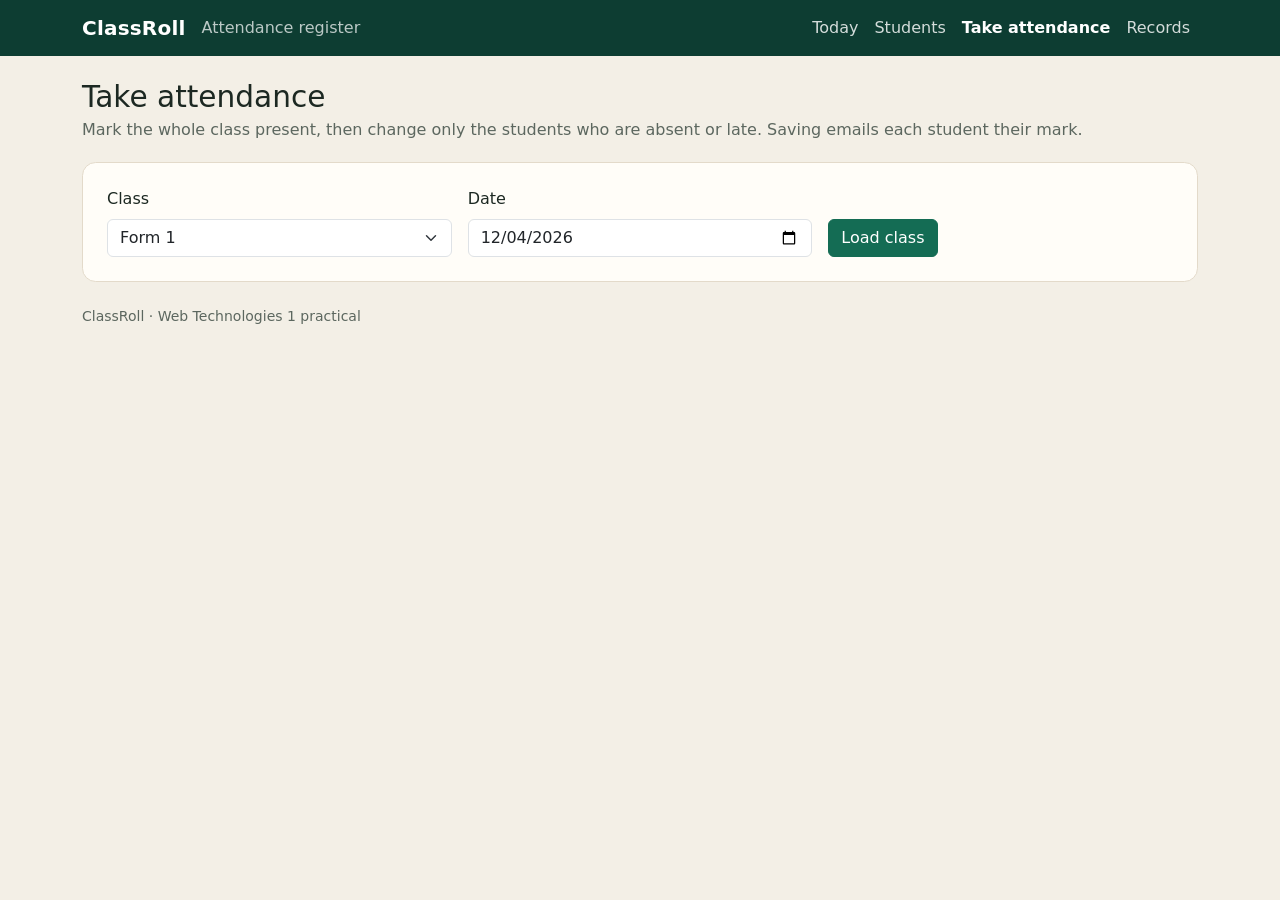
<file: web/register.html>
<!DOCTYPE html>
<html lang="en">
<head>
  <meta charset="UTF-8">
  <meta name="viewport" content="width=device-width, initial-scale=1">
  <title>Take attendance · ClassRoll</title>
  <link rel="stylesheet" href="vendor/bootstrap.min.css">
  <link rel="stylesheet" href="css/app.css">
</head>
<body>
  <nav class="navbar navbar-expand-lg navbar-dark site-nav">
    <div class="container">
      <a class="navbar-brand" href="index.html">ClassRoll</a>
      <span class="navbar-text d-none d-md-inline">Attendance register</span>
      <button class="navbar-toggler" type="button" data-bs-toggle="collapse" data-bs-target="#nav" aria-controls="nav" aria-expanded="false" aria-label="Open menu">
        <span class="navbar-toggler-icon"></span>
      </button>
      <div class="collapse navbar-collapse" id="nav">
        <ul class="navbar-nav ms-auto">
          <li class="nav-item"><a class="nav-link" href="index.html">Today</a></li>
          <li class="nav-item"><a class="nav-link" href="students.html">Students</a></li>
          <li class="nav-item"><a class="nav-link active" href="register.html">Take attendance</a></li>
          <li class="nav-item"><a class="nav-link" href="records.html">Records</a></li>
        </ul>
      </div>
    </div>
  </nav>

  <main class="container py-4">
    <header class="page-head">
      <h1>Take attendance</h1>
      <p>Mark the whole class present, then change only the students who are absent or late. Saving emails each student their mark.</p>
    </header>
    <div id="alert" class="alert" hidden></div>

    <form id="filter" class="sheet p-3 p-md-4">
      <div class="row g-3 align-items-end">
        <div class="col-md-4">
          <label class="form-label" for="class-name">Class</label>
          <select class="form-select" id="class-name" required>
            <option>Form 1</option>
            <option>Form 2</option>
            <option>Form 3</option>
            <option>Form 4</option>
          </select>
        </div>
        <div class="col-md-4">
          <label class="form-label" for="date">Date</label>
          <input class="form-control" id="date" type="date" required>
        </div>
        <div class="col-md-4">
          <button class="btn btn-success" id="load-class" type="submit">Load class</button>
        </div>
      </div>
    </form>

    <section id="roll-card" class="sheet p-3 p-md-4 mt-4" hidden>
      <div class="d-flex flex-wrap justify-content-between align-items-center gap-2 mb-2">
        <h2 class="h5 mb-0" id="roll-title">Class</h2>
        <p class="mb-0 text-secondary" id="tally"></p>
      </div>
      <p id="roll-empty" hidden></p>
      <div id="roll-tools" class="mb-3">
        <button class="btn btn-outline-success" id="mark-all" type="button">Mark all present</button>
        <button class="btn btn-success" id="save-register" type="button">Save register</button>
      </div>
      <div class="table-responsive" id="roll-table">
        <table class="table align-middle">
          <thead>
            <tr>
              <th>Admission</th>
              <th>Name</th>
              <th>Class</th>
              <th>Mark</th>
            </tr>
          </thead>
          <tbody id="roll-rows"></tbody>
        </table>
      </div>
    </section>
  </main>

  <footer class="container pb-4 small">ClassRoll · Web Technologies 1 practical</footer>
  <script src="vendor/bootstrap.bundle.min.js"></script>
  <script src="js/common.js"></script>
  <script src="js/register.js"></script>
</body>
</html>
</file>
<file: web/css/app.css>
:root {
  --ink: #1c2822;
  --paper: #f3efe6;
  --sheet: #fffdf8;
  --line: #e3daca;
  --green: #146c54;
  --green-dark: #0d3d32;
  --muted: #5c675f;
}

body {
  background: var(--paper);
  color: var(--ink);
  min-height: 100vh;
}

.site-nav {
  background: var(--green-dark);
  --bs-navbar-color: rgba(255, 255, 255, 0.82);
  --bs-navbar-hover-color: #fff;
  --bs-navbar-active-color: #fff;
  --bs-navbar-brand-color: #fff;
  --bs-navbar-brand-hover-color: #fff;
  --bs-navbar-toggler-border-color: rgba(255, 255, 255, 0.35);
}

.site-nav .navbar-brand {
  font-weight: 700;
  letter-spacing: 0.01em;
}

.site-nav .navbar-text {
  color: rgba(255, 255, 255, 0.72);
}

.site-nav .nav-link.active {
  font-weight: 600;
}

.page-head {
  margin-bottom: 1.25rem;
}

.page-head h1 {
  font-size: 1.85rem;
  margin-bottom: 0.15rem;
}

.page-head p {
  margin: 0;
  color: var(--muted);
}

.sheet {
  background: var(--sheet);
  border: 1px solid var(--line);
  border-radius: 0.85rem;
}

.stat {
  background: var(--sheet);
  border: 1px solid var(--line);
  border-radius: 0.85rem;
  padding: 1rem 1.1rem 1.05rem;
  height: 100%;
}

.stat-label {
  margin: 0;
  color: var(--muted);
  font-size: 0.78rem;
  letter-spacing: 0.06em;
  text-transform: uppercase;
}

.stat-value {
  margin: 0.35rem 0 0;
  font-size: 2.1rem;
  font-weight: 700;
  line-height: 1;
}

.stat-students { border-top: 4px solid #355c7d; }
.stat-present { border-top: 4px solid var(--green); }
.stat-absent { border-top: 4px solid #9f2d2d; }
.stat-late { border-top: 4px solid #8a5a00; }

.btn-success {
  --bs-btn-bg: var(--green);
  --bs-btn-border-color: var(--green);
  --bs-btn-hover-bg: var(--green-dark);
  --bs-btn-hover-border-color: var(--green-dark);
  --bs-btn-active-bg: var(--green-dark);
  --bs-btn-active-border-color: var(--green-dark);
}

.btn-outline-success {
  --bs-btn-color: var(--green);
  --bs-btn-border-color: var(--green);
  --bs-btn-hover-bg: var(--green);
  --bs-btn-hover-border-color: var(--green);
  --bs-btn-active-bg: var(--green-dark);
  --bs-btn-active-border-color: var(--green-dark);
}

.progress {
  height: 0.7rem;
  background: #efeae0;
}

.progress-bar {
  background: var(--green);
}

.sheet .table {
  margin-bottom: 0;
}

.table thead th {
  color: var(--muted);
  font-size: 0.75rem;
  letter-spacing: 0.05em;
  text-transform: uppercase;
  font-weight: 600;
}

.mark {
  display: inline-block;
  min-width: 5.6rem;
  text-align: center;
  border-radius: 999px;
  padding: 0.15rem 0.65rem;
  font-size: 0.82rem;
  font-weight: 600;
}

.mark-present { background: #e5f4ee; color: var(--green); }
.mark-absent { background: #fdecec; color: #9f2d2d; }
.mark-late { background: #fff4d6; color: #8a5a00; }
.mark-unmarked { background: #eeeae2; color: var(--muted); }

.status-group {
  display: flex;
  flex-wrap: wrap;
  gap: 0.35rem;
}

.status-group .btn {
  min-width: 5.3rem;
}

.low-row {
  background: #fff6e8;
}

footer {
  color: var(--muted);
}
</file>
